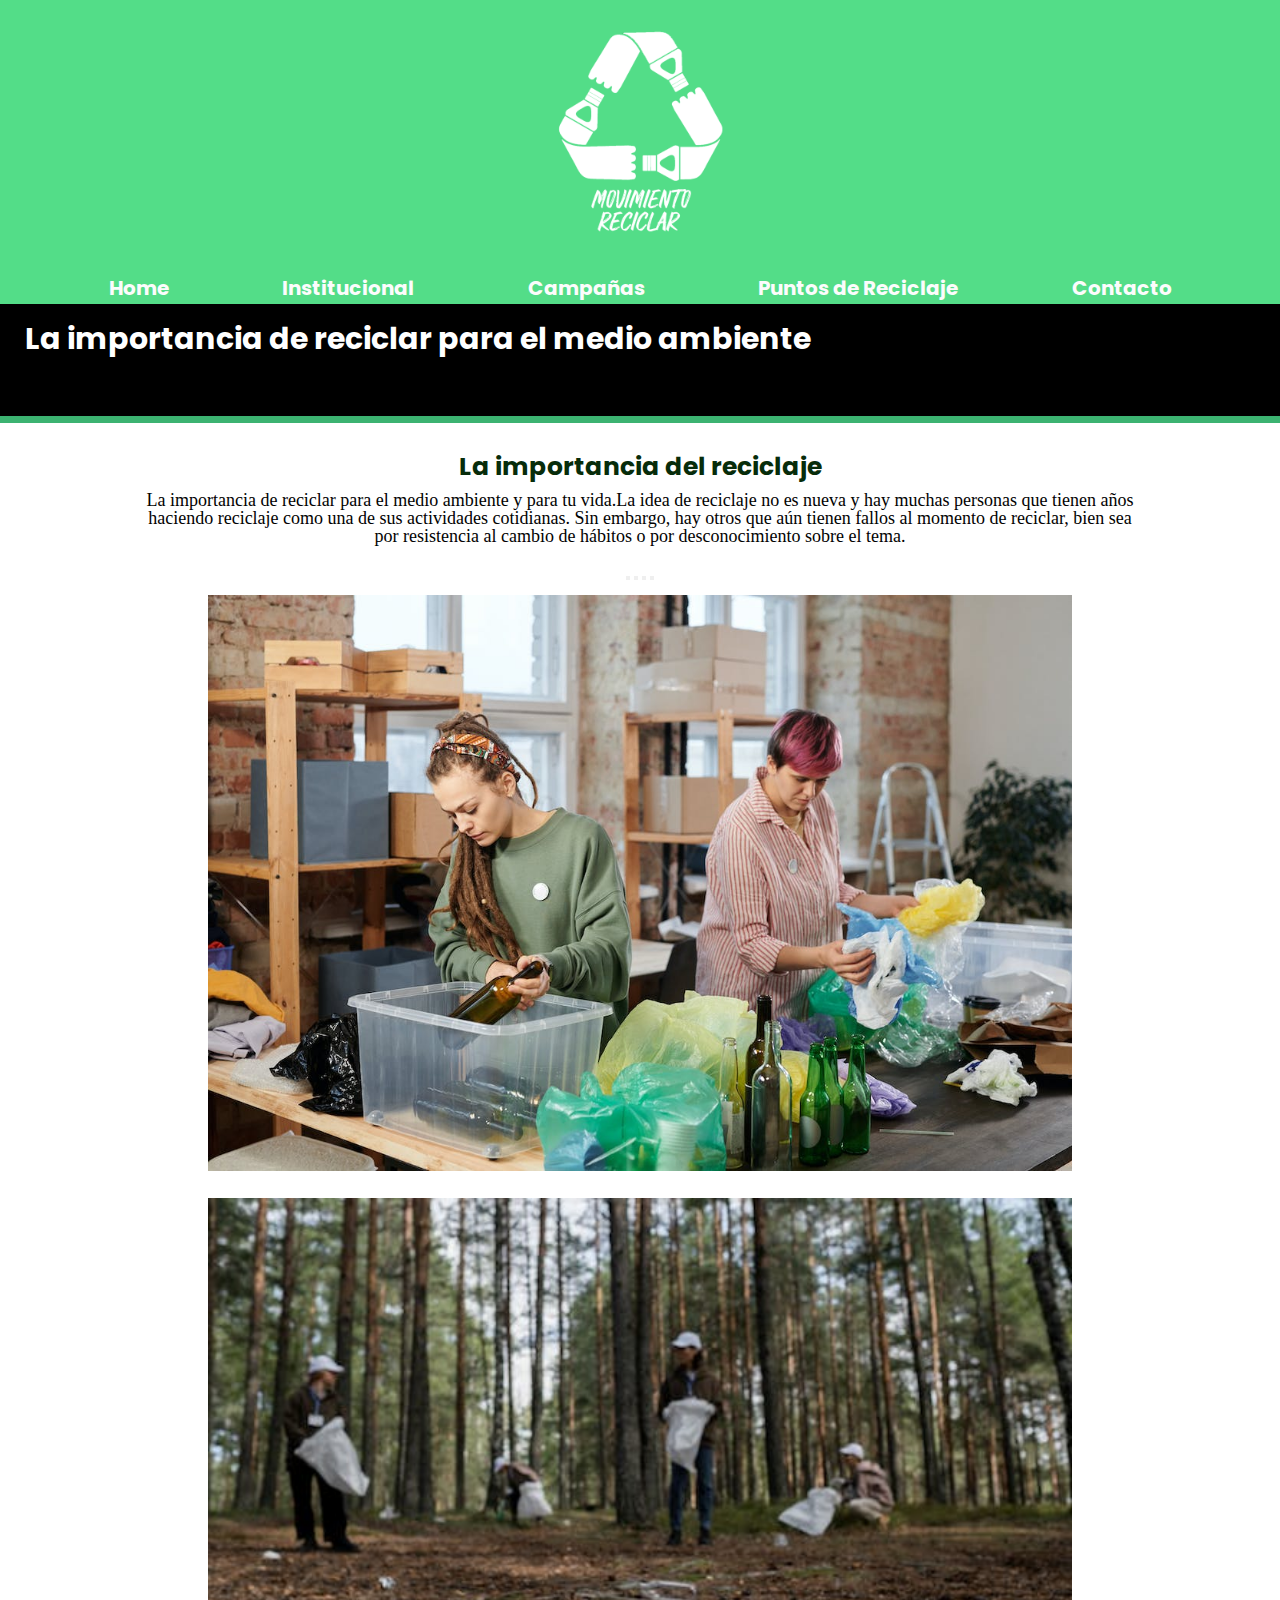
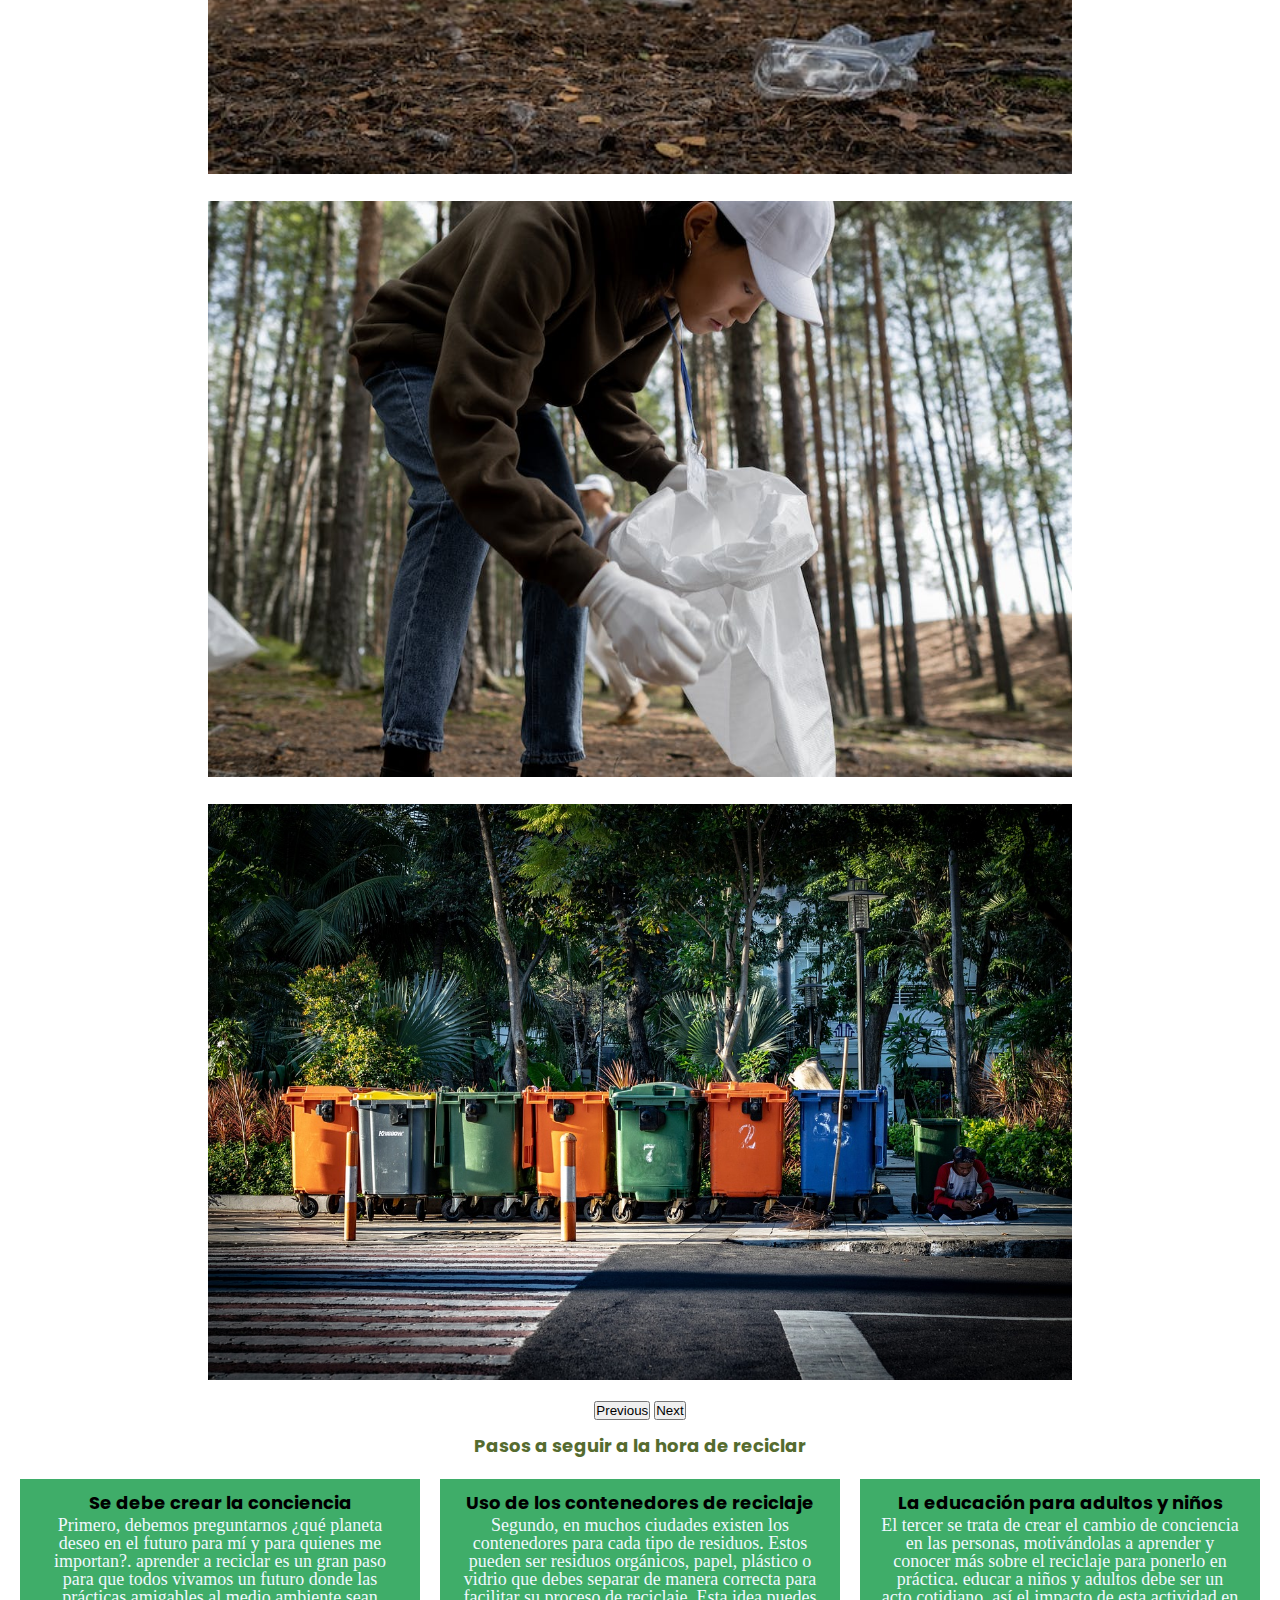
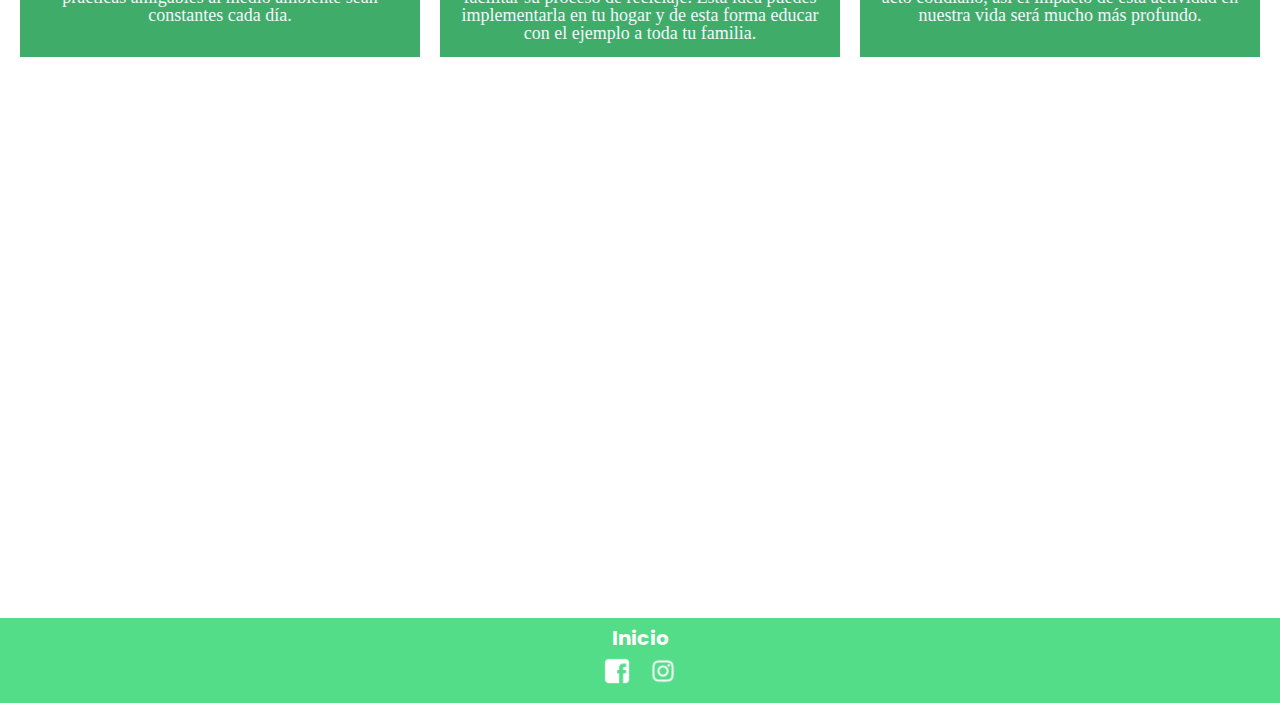
<file: Desktop/backup version/proyectoGrupal v12/grupoDmodulo2/index.html>
<!DOCTYPE html>
<html lang="en">
<head>
    <meta charset="UTF-8">
    <meta name="viewport" content="width=device-width, initial-scale=1.0">
    
    <!--bootstrap -->
    <link href="https://cdn.jsdelivr.net/npm/bootstrap@5.2.3/dist/css/bootstrap.min.css" rel="stylesheet" integrity="sha384-rbsA2VBKQhggwzxH7pPCaAqO46MgnOM80zW1RWuH61DGLwZJEdK2Kadq2F9CUG65" crossorigin="anonymous">
   

    <!-- familias tipografias-->
    <link rel="preconnect" href="https://fonts.googleapis.com">
    <link rel="preconnect" href="https://fonts.gstatic.com" crossorigin>
    <link href="https://fonts.googleapis.com/css2?family=Poppins:wght@300;600&display=swap" rel="stylesheet">
    
    <!--link css(al archivo css ponganle el mismo nombre que la pagina que diseñe cada una 
        (ejemplo: institucional.html e institucional.html.css ) para que sea mas facil a la hora de ensamblar)-->
    <link rel="stylesheet" href="style.css">
    <title>home</title> <!--recuerden cambiarle el nombre a cada pagina-->
</head>
<body>
  
    <header id="inicio">
        <img class=imagenlogo src="imagen/imgheader/logo.png" alt="logo">
        <nav class="menu"><!-- el navegador sera igual para las 5 paginas 
            ( porfavor a sus archivos ponganle el nombre talcual figura aqui abajo
            dependiendo la pagina que les haya tocado, para que luego funcione 
            una vez que unifiquemos las paginas, )-->
            
            
            <a class="navegador" href="index.html" >Home</a>
            <a class="navegador" href="institucional.html">Institucional</a>
            <a class="navegador" href="campanas.html">Campañas</a>
            <a class="navegador" href="puntodereciclaje.html">Puntos de Reciclaje</a>
            <a class="navegador" href="contacto.html">Contacto</a>

        </nav>
        <h1 id="h1movimientoreciclar">La importancia de reciclar 
            para el medio ambiente  </h1>
    </header>
    <main>
        <section class="div1index">

        <h2 class="h2home">La importancia del reciclaje</h2>
        <p> La importancia de reciclar para el medio ambiente y  para tu vida.La idea de reciclaje no es nueva y hay muchas personas que tienen años haciendo reciclaje como una de sus actividades cotidianas. Sin embargo, hay otros que aún tienen fallos al momento de reciclar, bien sea por resistencia al cambio de hábitos o por desconocimiento sobre el tema.</p>
        
    </section>
    <section>

        <div id="carouselExampleIndicators" class="carousel slide" data-bs-ride="true">
            <div class="carousel-indicators">
              <button type="button" data-bs-target="#carouselExampleIndicators" data-bs-slide-to="0" class="active" aria-current="true" aria-label="Slide 1"></button>
              <button type="button" data-bs-target="#carouselExampleIndicators" data-bs-slide-to="1" aria-label="Slide 2"></button>
              <button type="button" data-bs-target="#carouselExampleIndicators" data-bs-slide-to="2" aria-label="Slide 3"></button>
              <button type="button" data-bs-target="#carouselExampleIndicators" data-bs-slide-to="3" aria-label="Slide 4"></button>
            </div>
            <div class="carousel-inner">
              <div class="carousel-item active">
                <img src="imagen/imghome/imagenindex1.jpeg" class="d-block w-100" alt="laimportanciadelreciclaje1">
              </div>
              <div class="carousel-item">
                <img src="imagen/imghome/imagenindex2.jpeg" class="d-block w-100" alt="laimportanciadelreciclaje2">
              </div>
              <div class="carousel-item">
                <img src="imagen/imghome/imegenindex3.jpeg" class="d-block w-100" alt="laimportanciadelreciclaje3">
              </div>
              <div class="carousel-item">
                <img src="imagen/imghome/imagenindex4.jpg" class="d-block w-100" alt="laimportanciadelreciclaje4">
              </div>
            </div>
            <button class="carousel-control-prev" type="button" data-bs-target="#carouselExampleIndicators" data-bs-slide="prev">
              <span class="carousel-control-prev-icon" aria-hidden="true"></span>
              <span class="visually-hidden">Previous</span>
            </button>
            <button class="carousel-control-next" type="button" data-bs-target="#carouselExampleIndicators" data-bs-slide="next">
              <span class="carousel-control-next-icon" aria-hidden="true"></span>
              <span class="visually-hidden">Next</span>
            </button>
          </div>

    </section> 
    <section >
            <h3 id="pruebah3">Pasos a seguir a la hora de reciclar</h3>

        <article class="pasosaseguir">
            <div class="div2index">
              <h4>Se debe crear la conciencia</h4>
              <p>Primero, debemos preguntarnos ¿qué planeta deseo en el futuro para mí y para quienes me importan?. aprender a reciclar es un gran paso para que todos vivamos un futuro donde las prácticas amigables al medio ambiente sean constantes cada día.</p>
            </div>

              <div class="div2index">
              <h4>Uso de los contenedores de reciclaje</h4>
              <p>Segundo, en muchos ciudades existen los contenedores para cada tipo de residuos. Estos pueden ser residuos orgánicos, papel, plástico o vidrio que debes separar de manera correcta para facilitar su proceso de reciclaje. Esta idea puedes implementarla en tu hogar y de esta forma educar con el ejemplo a toda tu familia.</p>
            </div>

            <div class="div2index">
              <h4>La educación para adultos y niños</h4>
              <p>El tercer se trata de crear el cambio de conciencia en las personas, motivándolas a aprender y conocer más sobre el reciclaje para ponerlo en práctica. educar a niños y adultos debe ser un acto cotidiano, así el impacto de esta actividad en nuestra vida será mucho más profundo.</p>
            </div>
        </article>
    </section>

  
        
      <iframe src="https://www.youtube.com/embed/G3Vlm8abEfc" title="YouTube video player" frameborder="0" allow="accelerometer; autoplay; clipboard-write; encrypted-media; gyroscope; picture-in-picture; web-share" allowfullscreen></iframe>
        
    </main>
    <footer><!-- el footer sera igual para las 5 paginas-->
        
        <a class="piedepagina" href="#inicio">Inicio</a>
        <a class="contactoyredes" href="https://es-la.facebook.com/"><img class="imgfooter" src="imagen/imgfooter/facebook.png" alt="facebook"></a>
        <a class="contactoyredes" href="https://www.instagram.com/"><img class="imgfooter" src="imagen/imgfooter/instagram.png" alt="instagram"></a>

    </footer>

 
    <script src="ejercicios.js"></script>
    

    <!--<script type="module" src="calculadora.js"></script> -->

    <script src="https://cdn.jsdelivr.net/npm/bootstrap@5.2.3/dist/js/bootstrap.bundle.min.js" integrity="sha384-kenU1KFdBIe4zVF0s0G1M5b4hcpxyD9F7jL+jjXkk+Q2h455rYXK/7HAuoJl+0I4" crossorigin="anonymous"></script>
    
</body>
</html>
</file>
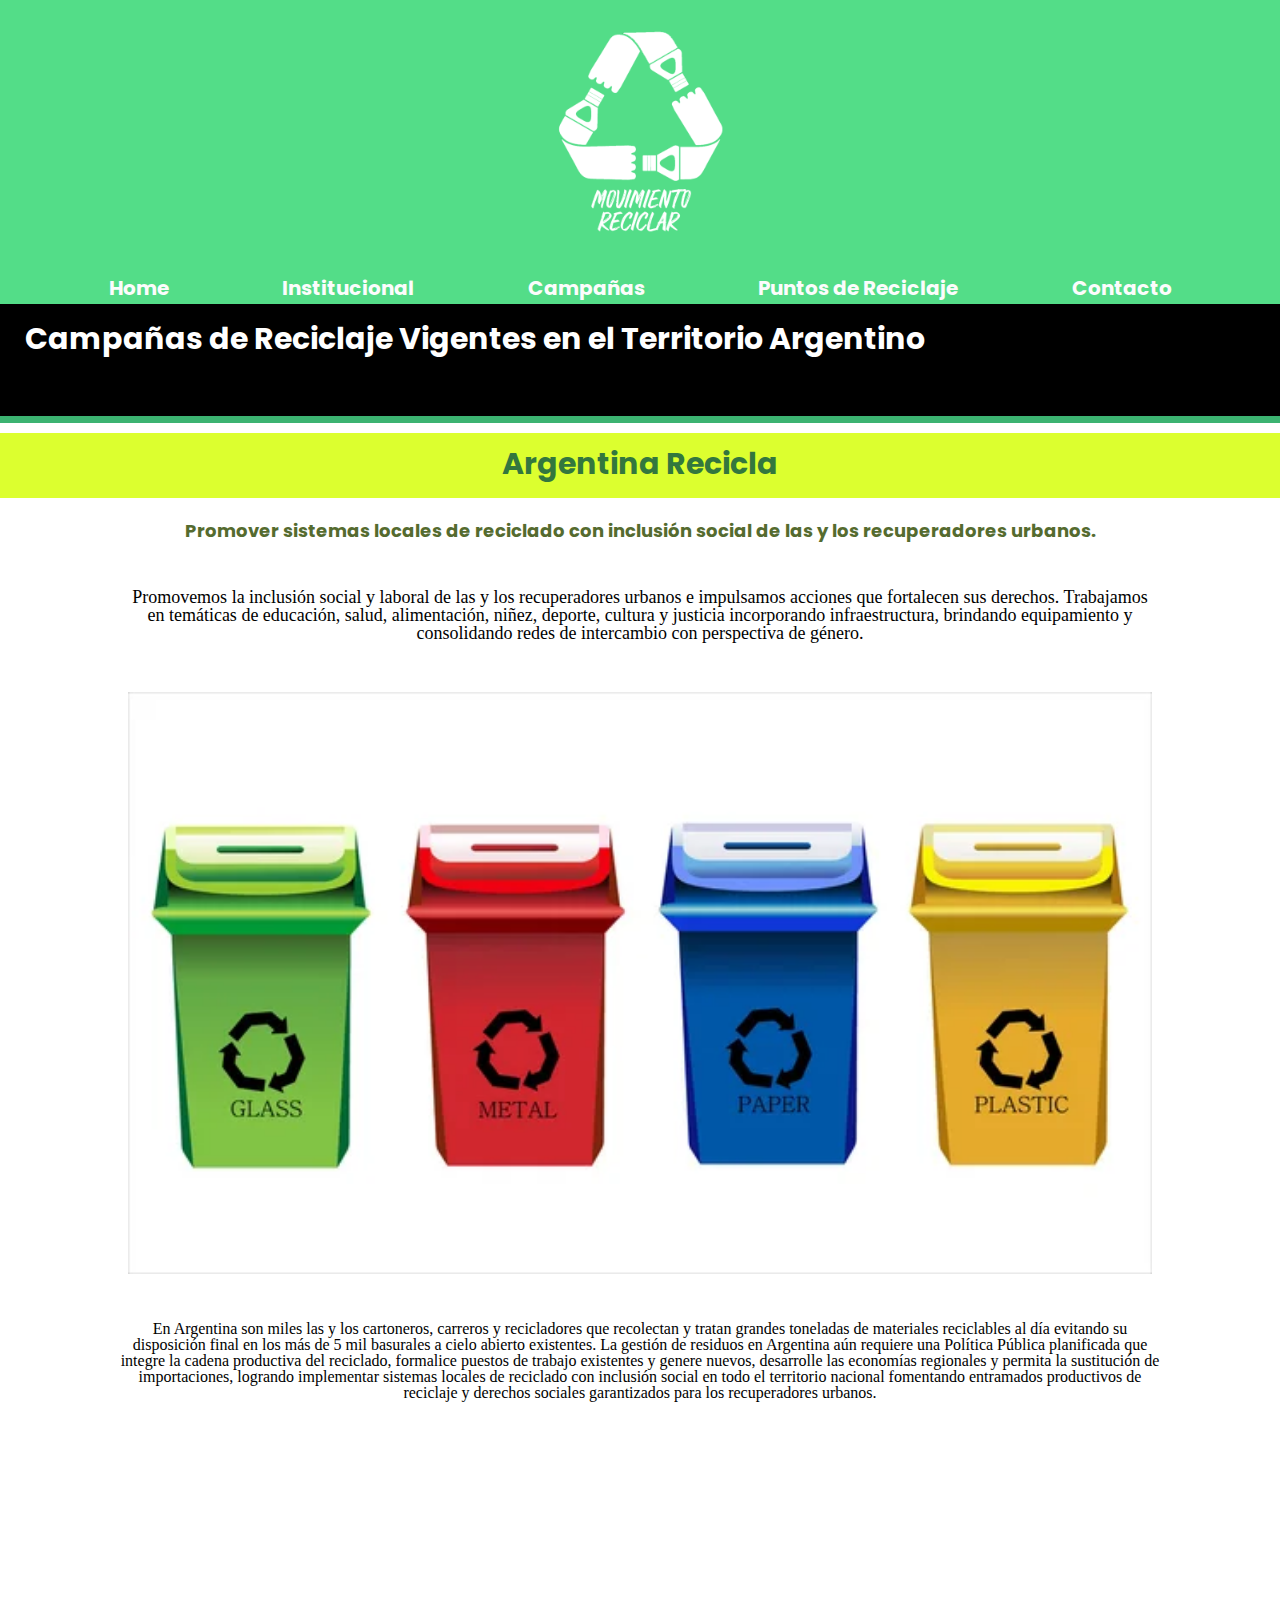
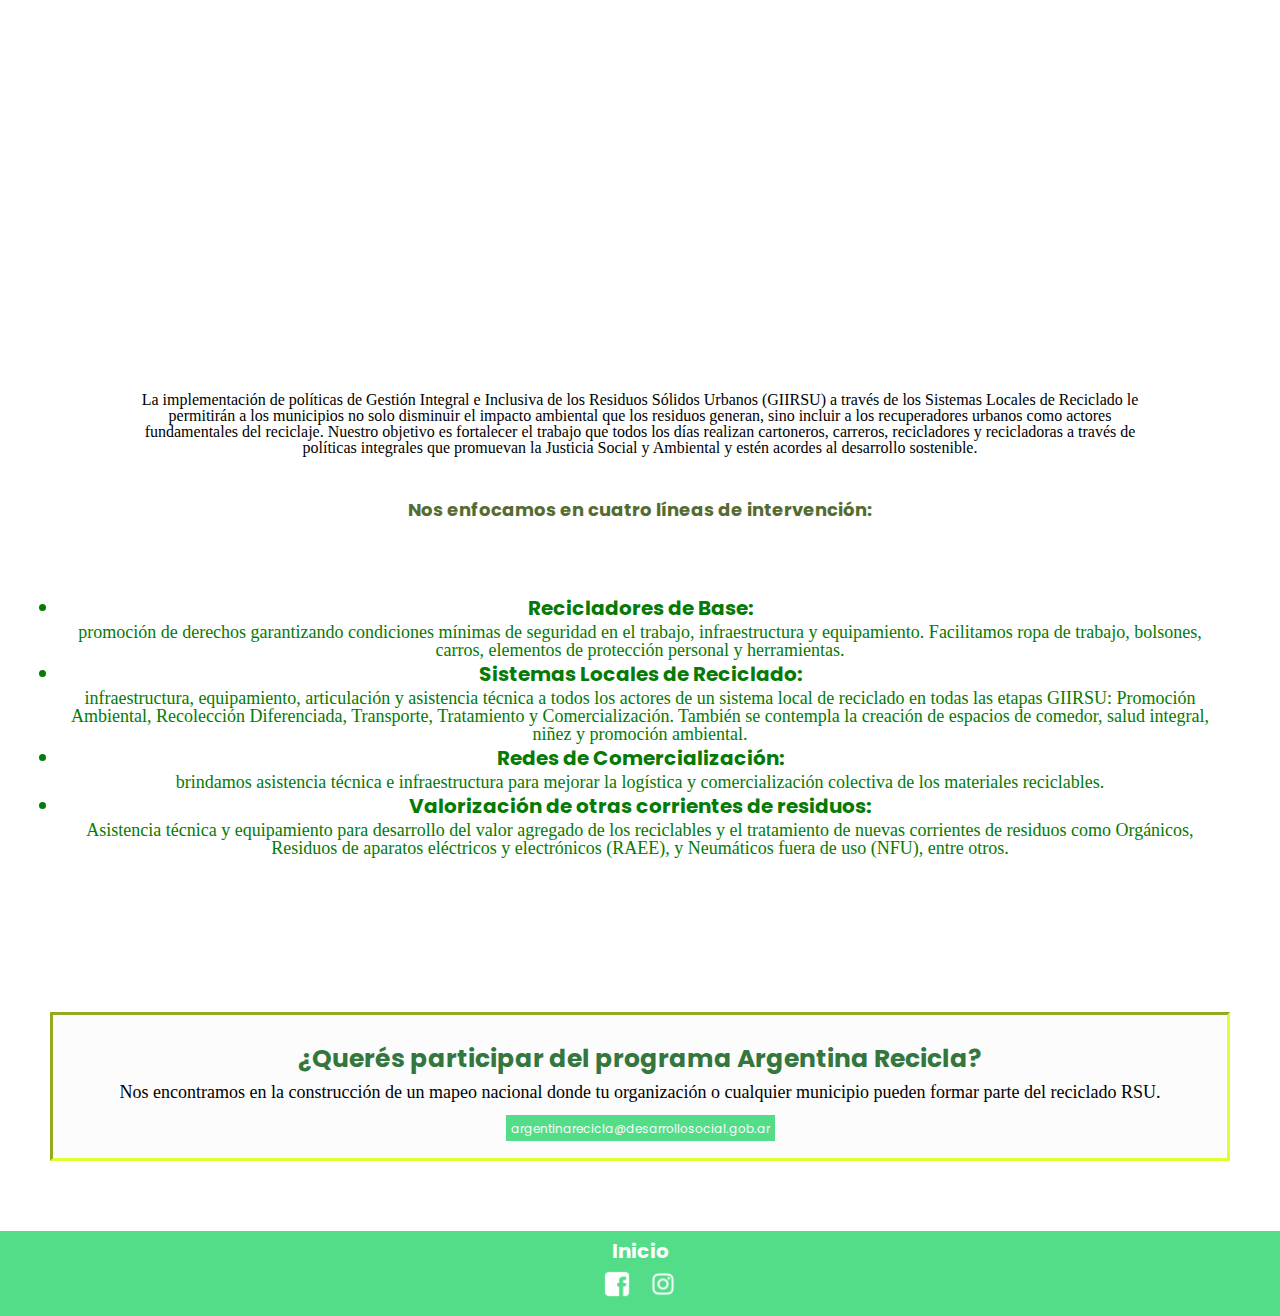
<file: Desktop/backup version/proyectoGrupal v12/grupoDmodulo2/campanas.html>
<!DOCTYPE html>
<html lang="en">
<head>
    <meta charset="UTF-8">
    <meta name="viewport" content="width=device-width, initial-scale=1.0">
    
    <!--bootstrap -->
    <link href="https://cdn.jsdelivr.net/npm/bootstrap@5.2.3/dist/css/bootstrap.min.css" rel="stylesheet" integrity="sha384-rbsA2VBKQhggwzxH7pPCaAqO46MgnOM80zW1RWuH61DGLwZJEdK2Kadq2F9CUG65" crossorigin="anonymous">
    
    <!-- familias tipografias-->
    <link rel="preconnect" href="https://fonts.googleapis.com">
    <link rel="preconnect" href="https://fonts.gstatic.com" crossorigin>
    <link href="https://fonts.googleapis.com/css2?family=Poppins:wght@300;600&display=swap" rel="stylesheet">
    
    
    <link rel="stylesheet" href="style.css">
    
    <title>Campañas de Reciclaje</title> 
    </head>
    <body>
    <header id="Campañas de Reciclaje">
        <img class=imagenlogo src="imagen/imgheader/logo.png" alt="logo">
        <nav class="menu">
              
            <a class="navegador" href="index.html" >Home</a>
            <a class="navegador" href="institucional.html">Institucional</a>
            <a class="navegador" href="campanas.html">Campañas</a>
            <a class="navegador" href="puntodereciclaje.html">Puntos de Reciclaje</a>
            <a class="navegador" href="contacto.html">Contacto</a>

        </nav>
        
        <h1 id="h1movimientoreciclar"> Campañas de Reciclaje 
              Vigentes en el 
              Territorio Argentino</h1>
      
    </header>
    <main>
       
        
        <h2 class="h2campanas"> Argentina Recicla </h2>
     <section>  
        <div class="h3promover"> 
        <h3>Promover sistemas locales de reciclado con inclusión social de las y los recuperadores urbanos.</h3>         
        </div> 
        
        <p class="parrafoh3campanas">Promovemos la inclusión social y laboral de las y los recuperadores urbanos e impulsamos acciones que fortalecen sus derechos. Trabajamos en temáticas de educación, salud, alimentación, niñez, deporte, cultura y justicia incorporando infraestructura, brindando equipamiento y consolidando redes de intercambio con perspectiva de género.</p>
       

        <img src="imagen/imgcampanas/tachosreciclaje.jpg" alt="recipientes de reciclaje">
        
        
        <p class="parrafocampanas">En Argentina son miles las y los cartoneros, carreros y recicladores que recolectan y tratan grandes toneladas de materiales reciclables al día evitando su disposición final en los más de 5 mil basurales a cielo abierto existentes. La gestión de residuos en Argentina aún requiere una Política Pública planificada que integre la cadena productiva del reciclado, formalice puestos de trabajo existentes y genere nuevos, desarrolle las economías regionales y permita la sustitución de importaciones, logrando implementar sistemas locales de reciclado con inclusión social en todo el territorio nacional fomentando entramados productivos de reciclaje y derechos sociales garantizados para los recuperadores urbanos.</p>
   
       
        <iframe  src="https://www.youtube.com/embed/pQAOIRn6HvI" title="YouTube video player" frameborder="0" allow="accelerometer; autoplay; clipboard-write; encrypted-media; gyroscope; picture-in-picture; web-share" allowfullscreen></iframe>
        
        <p class="parrafocampanas">La implementación de políticas de Gestión Integral e Inclusiva de los Residuos Sólidos Urbanos (GIIRSU) a través de los Sistemas Locales de Reciclado le permitirán a los municipios no solo disminuir el impacto ambiental que los residuos generan, sino incluir a los recuperadores urbanos como actores fundamentales del reciclaje. Nuestro objetivo es fortalecer el trabajo que todos los días realizan cartoneros, carreros, recicladores y recicladoras a través de políticas integrales que promuevan la Justicia Social y Ambiental y estén acordes al desarrollo sostenible.</p>
    
       
    </section>
    <section>                 
    
        <h3>Nos enfocamos en cuatro líneas de intervención:</h3>
        <div class="campanaslineasdeintervencion">

            <li>Recicladores de Base: </li> 
            <p>promoción de derechos garantizando condiciones mínimas de seguridad en el trabajo, infraestructura y equipamiento. Facilitamos ropa de trabajo, bolsones, carros, elementos de protección personal y herramientas.</p> 
        
            <li>Sistemas Locales de Reciclado:</li> 
            <p>infraestructura, equipamiento, articulación y asistencia técnica a todos los actores de un sistema local de reciclado en todas las etapas GIIRSU: Promoción Ambiental, Recolección Diferenciada, Transporte, Tratamiento y Comercialización. También se contempla la creación de espacios de comedor, salud integral, niñez y promoción ambiental.</p> 
        
            <li>Redes de Comercialización:</li> 
            <p>brindamos asistencia técnica e infraestructura para mejorar la logística y comercialización colectiva de los materiales reciclables.</p> 
               
            <li>Valorización de otras corrientes de residuos:</li>
            <p>Asistencia técnica y equipamiento para desarrollo del valor agregado de los reciclables y el tratamiento de nuevas corrientes de residuos como Orgánicos, Residuos de aparatos eléctricos y electrónicos (RAEE), y Neumáticos fuera de uso (NFU), entre otros.</p>
    
        </div>
    </section>  
    <section>
        
        <div class="campanasparticipa">
           <h2>
            ¿Querés participar del programa Argentina Recicla?
           </h2> 
           <p> Nos encontramos en la construcción de un mapeo nacional donde tu organización o cualquier municipio pueden formar parte del reciclado RSU.</p><br>
         
          <a href="mail">argentinarecicla@desarrollosocial.gob.ar</a> 
           
        </div>
    </section>     
            
    </main>
    <footer>

        <a class="piedepagina" href="#inicio">Inicio</a>
        <a class="contactoyredes" href="https://es-la.facebook.com/"><img class="imgfooter" src="imagen/imgfooter/facebook.png" alt="facebook"></a>
        <a class="contactoyredes" href="https://www.instagram.com/"><img class="imgfooter" src="imagen/imgfooter/instagram.png" alt="instagram"></a>
    
    </footer>

    
    <script src="https://cdn.jsdelivr.net/npm/bootstrap@5.2.3/dist/js/bootstrap.bundle.min.js" integrity="sha384-kenU1KFdBIe4zVF0s0G1M5b4hcpxyD9F7jL+jjXkk+Q2h455rYXK/7HAuoJl+0I4" crossorigin="anonymous"></script>



</body>
</html>
</file>
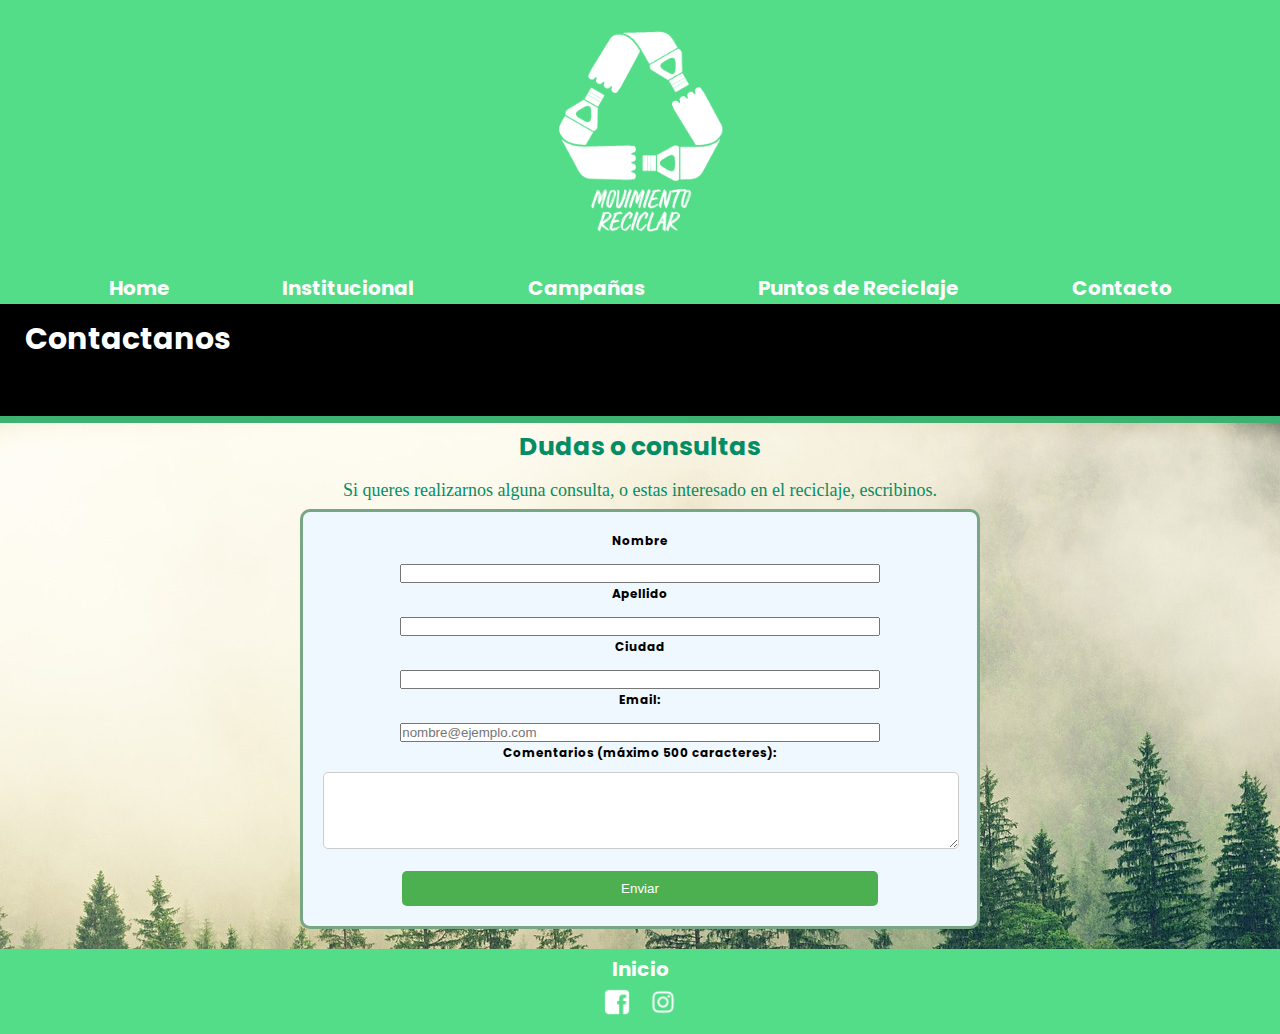
<file: Desktop/backup version/proyectoGrupal v12/grupoDmodulo2/contacto.html>
<!DOCTYPE html>
<html lang="en">
<head>
    <meta charset="UTF-8">
    <meta name="viewport" content="width=device-width, initial-scale=1.0">
    
    <!--bootstrap -->
    <link href="https://cdn.jsdelivr.net/npm/bootstrap@5.2.3/dist/css/bootstrap.min.css" rel="stylesheet" integrity="sha384-rbsA2VBKQhggwzxH7pPCaAqO46MgnOM80zW1RWuH61DGLwZJEdK2Kadq2F9CUG65" crossorigin="anonymous">
   
    <!-- familias tipografias-->
    <link rel="preconnect" href="https://fonts.googleapis.com">
    <link rel="preconnect" href="https://fonts.gstatic.com" crossorigin>
    <link href="https://fonts.googleapis.com/css2?family=Poppins:wght@300;600&display=swap" rel="stylesheet">
    
    
    <link rel="stylesheet" href="style.css">
    <title>Contacto</title> 
</head>
<body>
    <header id="inicio">
        <img class=imagenlogo src="imagen/imgheader/logo.png" alt="logo">
        <nav class="menu">
            
            
            <a class="navegador" href="index.html" >Home</a>
            <a class="navegador" href="institucional.html">Institucional</a>
            <a class="navegador" href="campanas.html">Campañas</a>
            <a class="navegador" href="puntodereciclaje.html">Puntos de Reciclaje</a>
            <a class="navegador" href="contacto.html">Contacto</a>
            
        </nav>
        <h1 id="h1movimientoreciclar">Contactanos</h1>
    </header>
    <main class="fondocontacto">

        
        <h2 class="h2contacto">Dudas o consultas</h2>
        <p class="h2contacto" > Si queres realizarnos alguna consulta, o estas interesado en el reciclaje, escribinos. </p>
       

        <form  action="" method="POST">
            <div class="mb-3">
              <label for="nombre" class="form-label">Nombre</label>
              <input type="text" class="form-control" id="nombre" name="nombre" required>
            </div>
    
            <label for="apellido" class="form-label">Apellido</label>
            <input type="text" class="form-control" id="apellido" name="apellido" required>
    
            <label for="ciudad" class="form-label">Ciudad</label>
            <input type="text" class="form-control" id="ciudad" name="ciudad" required>
    
            <label for="email">Email:</label>
            <input type="email" class="form-control" id="email" placeholder="nombre@ejemplo.com" name="email" required>
    
            <label for="comentarios">Comentarios (máximo 500 caracteres):</label>
            <textarea class="textarea" id="comentarios" name="comentarios" rows="5" maxlength="500" required></textarea>
    
            <input class="inputcontactoenviar" type="submit" value="Enviar">
        </form>
        
    </main>
    <footer>

        <a class="piedepagina" href="#inicio">Inicio</a>
        <a class="contactoyredes" href="https://es-la.facebook.com/"><img class="imgfooter" src="imagen/imgfooter/facebook.png" alt="facebook"></a>
        <a class="contactoyredes" href="https://www.instagram.com/"><img class="imgfooter" src="imagen/imgfooter/instagram.png" alt="instagram"></a>
        
    </footer>

    <script src="https://cdn.jsdelivr.net/npm/bootstrap@5.2.3/dist/js/bootstrap.bundle.min.js" integrity="sha384-kenU1KFdBIe4zVF0s0G1M5b4hcpxyD9F7jL+jjXkk+Q2h455rYXK/7HAuoJl+0I4" crossorigin="anonymous"></script>


</body>
</html>
</file>
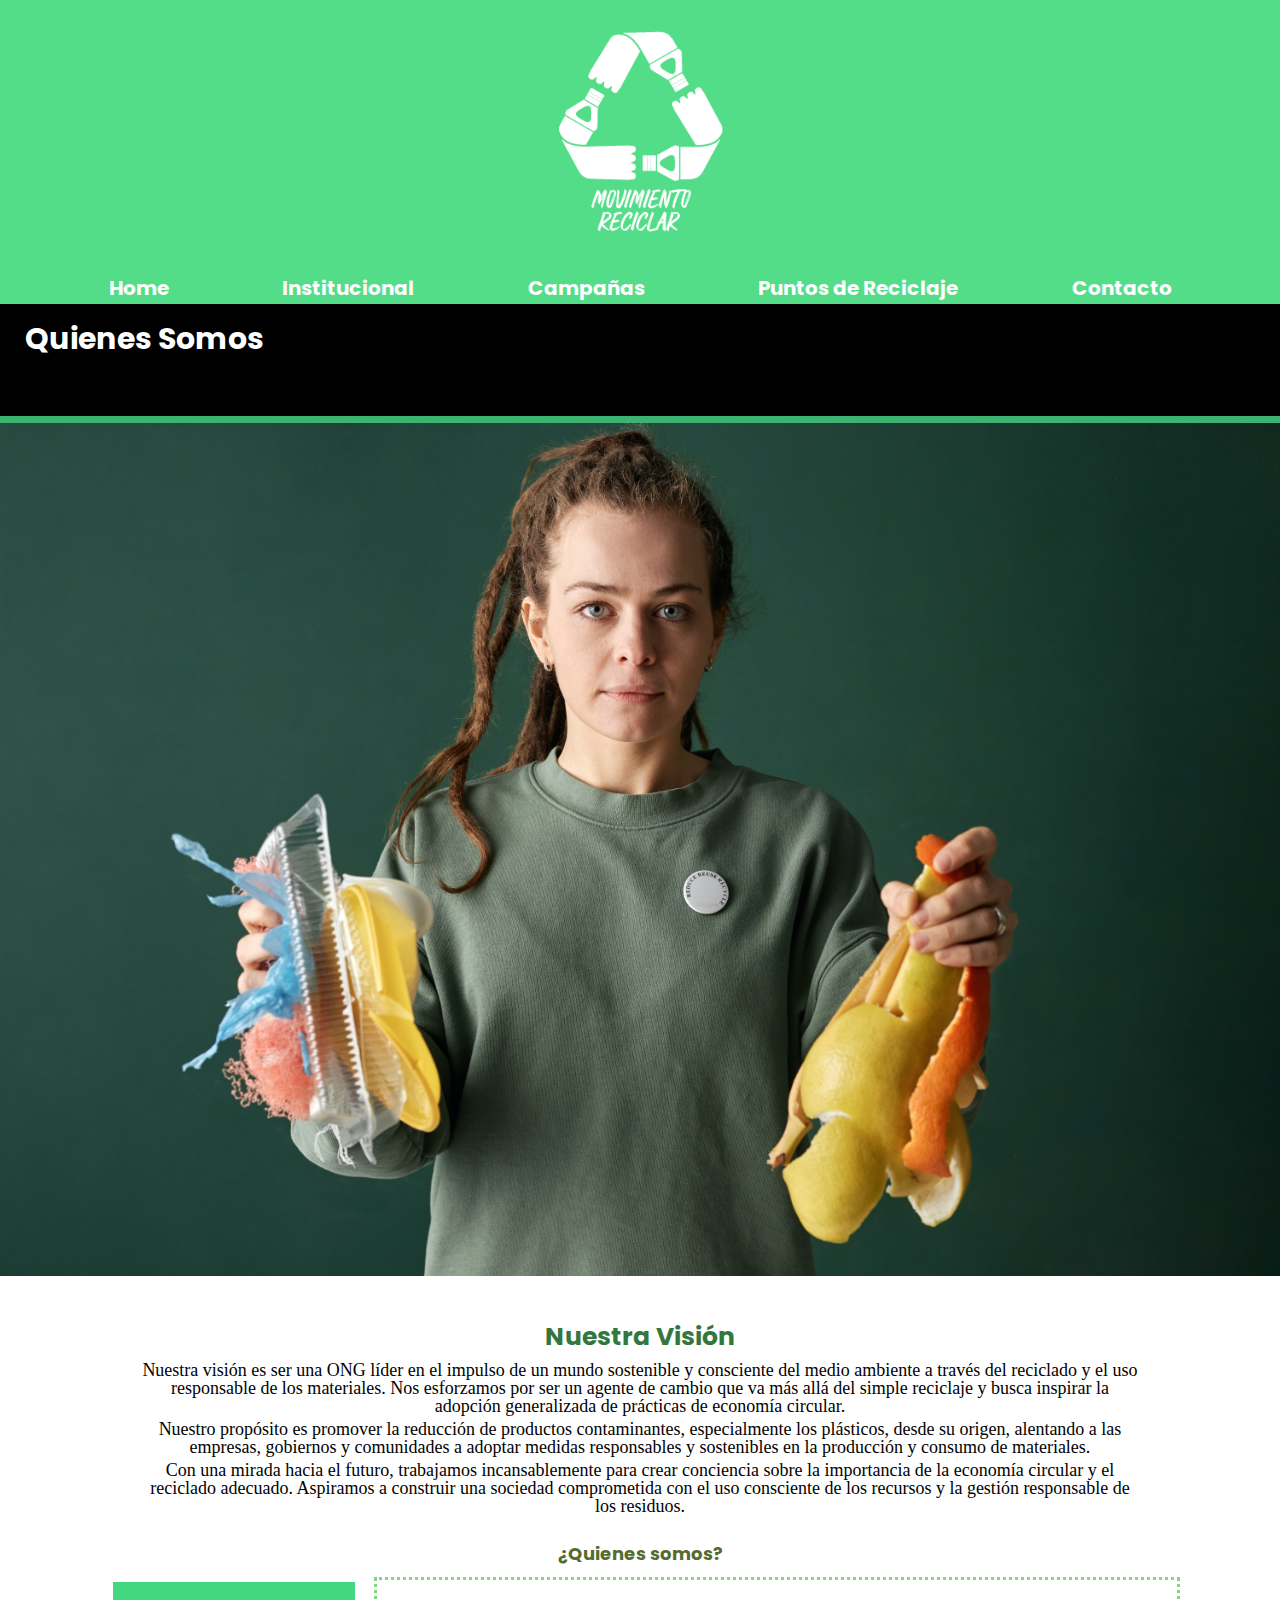
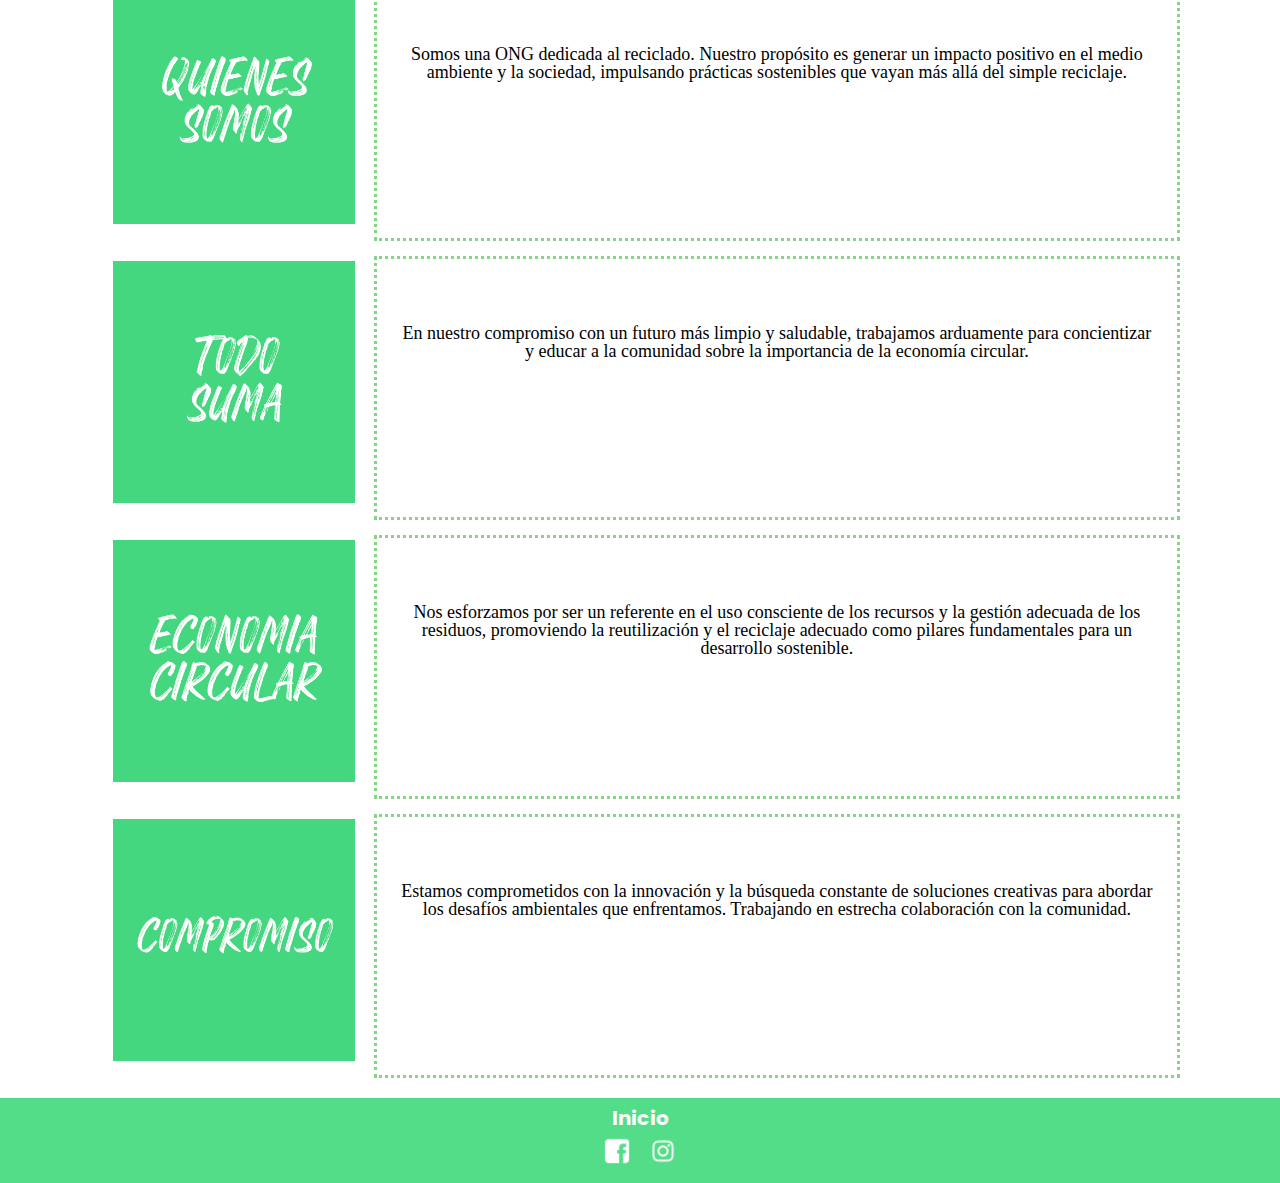
<file: Desktop/backup version/proyectoGrupal v12/grupoDmodulo2/institucional.html>
<!DOCTYPE html>
<html lang="en">
<head>
    <meta charset="UTF-8">
    <meta name="viewport" content="width=device-width, initial-scale=1.0">
    
    <!--bootstrap -->
    <link href="https://cdn.jsdelivr.net/npm/bootstrap@5.2.3/dist/css/bootstrap.min.css" rel="stylesheet" integrity="sha384-rbsA2VBKQhggwzxH7pPCaAqO46MgnOM80zW1RWuH61DGLwZJEdK2Kadq2F9CUG65" crossorigin="anonymous">
    
    <!-- familias tipografias-->
    <link rel="preconnect" href="https://fonts.googleapis.com">
    <link rel="preconnect" href="https://fonts.gstatic.com" crossorigin>
    <link href="https://fonts.googleapis.com/css2?family=Poppins:wght@300;600&display=swap" rel="stylesheet">
    
    
    <link rel="stylesheet" href="style.css">
    <title>Quienes somos</title> 
</head>
<body>
    <header id="inicio">
        <img class=imagenlogo src="imagen/imgheader/logo.png" alt="logo">
        <nav class="menu">
            
            
                <a class="navegador" href="index.html" >Home</a>
                <a class="navegador" href="institucional.html">Institucional</a>
                <a class="navegador" href="campanas.html">Campañas</a>
                <a class="navegador" href="puntodereciclaje.html">Puntos de Reciclaje</a>
                <a class="navegador" href="contacto.html">Contacto</a>

        </nav>
        <h1 id="h1movimientoreciclar"> Quienes Somos  </h1>
    </header>
    <main>
         
        <img class="imginstitucional" src="imagen/imginstitucional/imginstitucional1.jpg" alt="quienes somos">
        
        <section>
         <div class=div1index> 
          <h2>Nuestra Visión </h2>
            <p> Nuestra visión es ser una ONG líder en el impulso de un mundo sostenible y consciente del medio ambiente a través del reciclado y el uso responsable de los materiales. Nos esforzamos por ser un agente de cambio que va más allá del simple reciclaje y busca inspirar la adopción generalizada de prácticas de economía circular.</p>
            <p>Nuestro propósito es promover la reducción de productos contaminantes, especialmente los plásticos, desde su origen, alentando a las empresas, gobiernos y comunidades a adoptar medidas responsables y sostenibles en la producción y consumo de materiales.</p>
            <p>Con una mirada hacia el futuro, trabajamos incansablemente para crear conciencia sobre la importancia de la economía circular y el reciclado adecuado. Aspiramos a construir una sociedad comprometida con el uso consciente de los recursos y la gestión responsable de los residuos.</p>
         </div>
        </section>
        <section>
          <h3>¿Quienes somos?</h3>
          
         <article  class="gridinstitucional">
            <div>
              <img class="img2institucional" src="imagen/imginstitucional/quienessomos.jpg" alt="quienessomos">
            </div>
            <div class="quienessomos">
              <p>Somos una ONG dedicada al reciclado. Nuestro propósito es generar un impacto positivo en el medio ambiente y la sociedad, impulsando prácticas sostenibles que vayan más allá del simple reciclaje.</p>
            </div>

            <div>
              <img class="img2institucional"src="imagen/imginstitucional/todosuma.jpg" alt="todosuma">
            </div>
            <div class="quienessomos">
              <p>En nuestro compromiso con un futuro más limpio y saludable, trabajamos arduamente para concientizar y educar a la comunidad sobre la importancia de la economía circular. </p>
            </div>

            <div>
              <img  class="img2institucional" src="imagen/imginstitucional/economiacircular.jpg" alt="economiacircular">
            </div>
            <div class="quienessomos">
              <p>Nos esforzamos por ser un referente en el uso consciente de los recursos y la gestión adecuada de los residuos, promoviendo la reutilización y el reciclaje adecuado como pilares fundamentales para un desarrollo sostenible.</p>
            </div>

            <div>
              <img class="img2institucional" src="imagen/imginstitucional/compromiso.jpg" alt="compromiso">
            </div>
            <div class="quienessomos">
              <p>Estamos comprometidos con la innovación y la búsqueda constante de soluciones creativas para abordar los desafíos ambientales que enfrentamos. Trabajando en estrecha colaboración con la comunidad.</p>
            </div>
         
         </article>
        
        </section>

    
    </main>
    <footer>

        <a class="piedepagina" href="#inicio">Inicio</a>
        <a class="contactoyredes" href="https://es-la.facebook.com/"><img class="imgfooter" src="imagen/imgfooter/facebook.png" alt="facebook"></a>
        <a class="contactoyredes" href="https://www.instagram.com/"><img class="imgfooter" src="imagen/imgfooter/instagram.png" alt="instagram"></a>

    </footer>
  
    
    
    <script src="https://cdn.jsdelivr.net/npm/bootstrap@5.2.3/dist/js/bootstrap.bundle.min.js" integrity="sha384-kenU1KFdBIe4zVF0s0G1M5b4hcpxyD9F7jL+jjXkk+Q2h455rYXK/7HAuoJl+0I4" crossorigin="anonymous"></script>


</body>
</html>
</file>
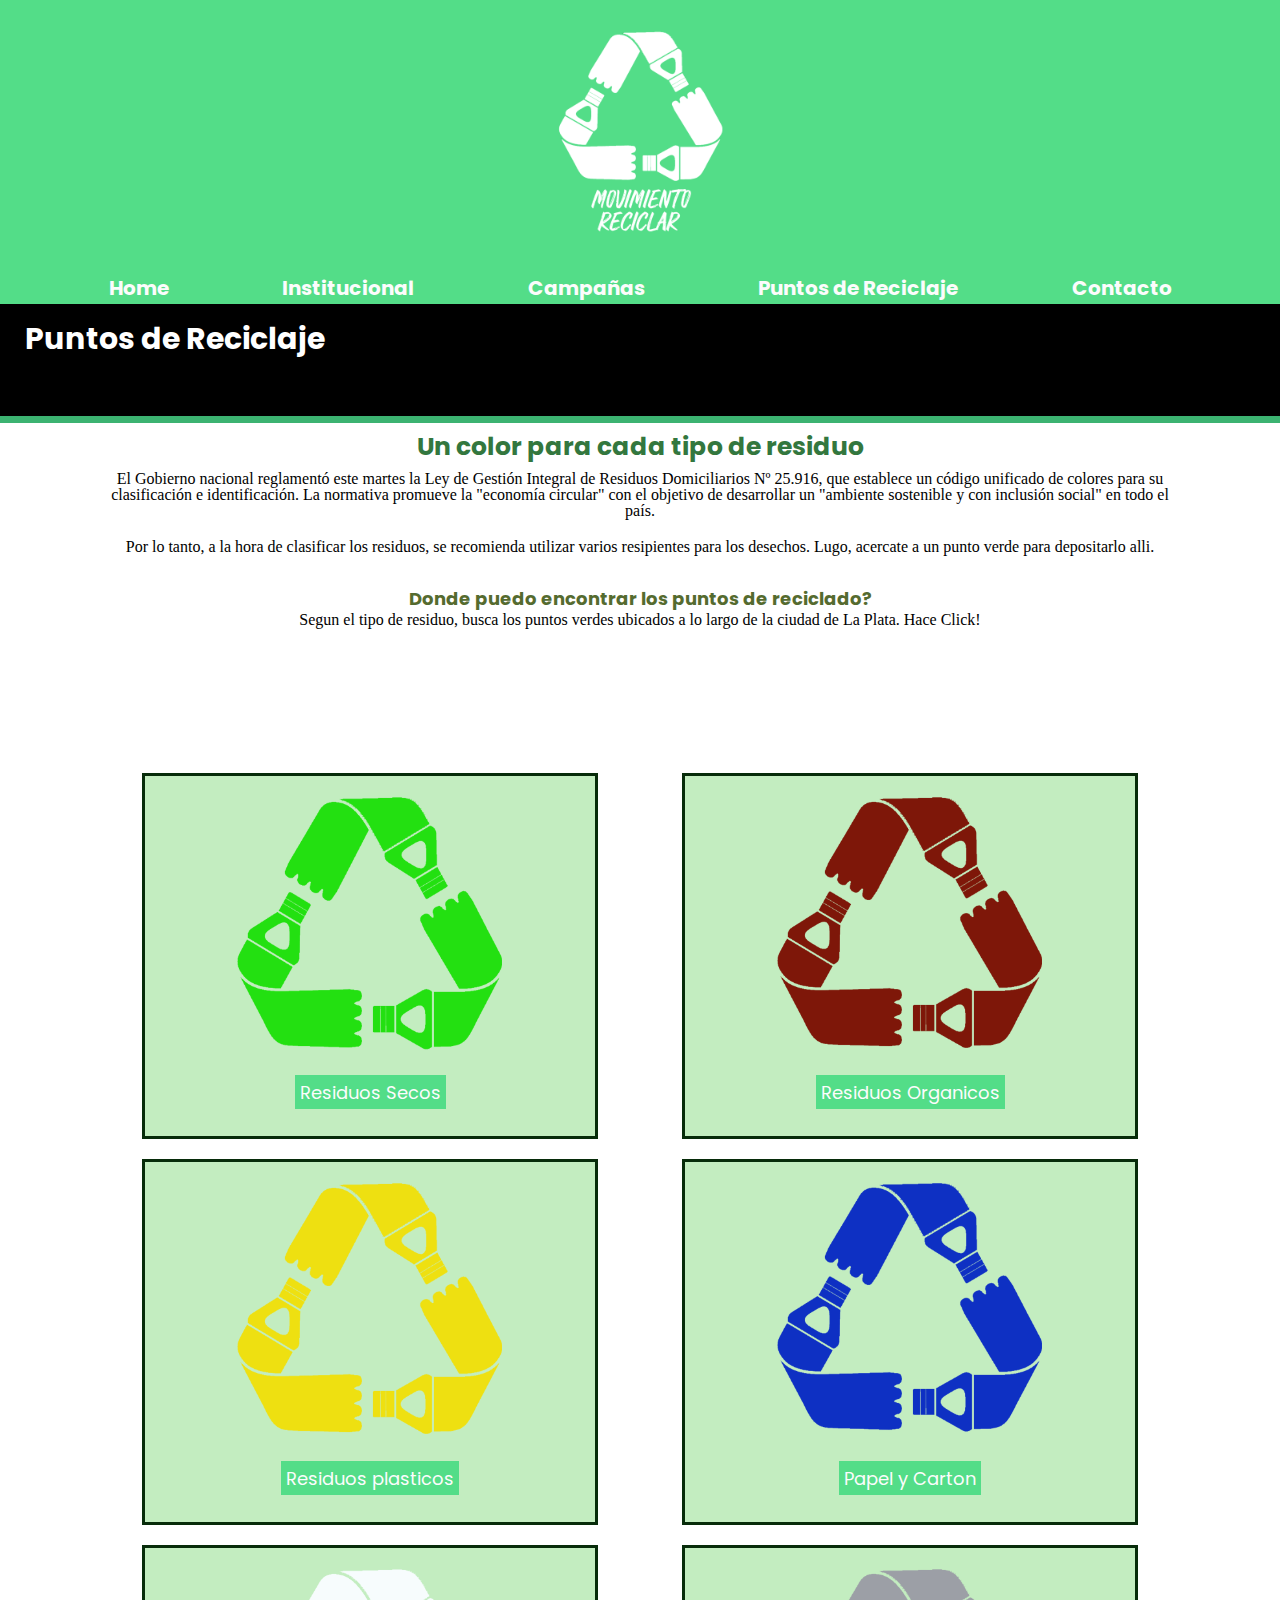
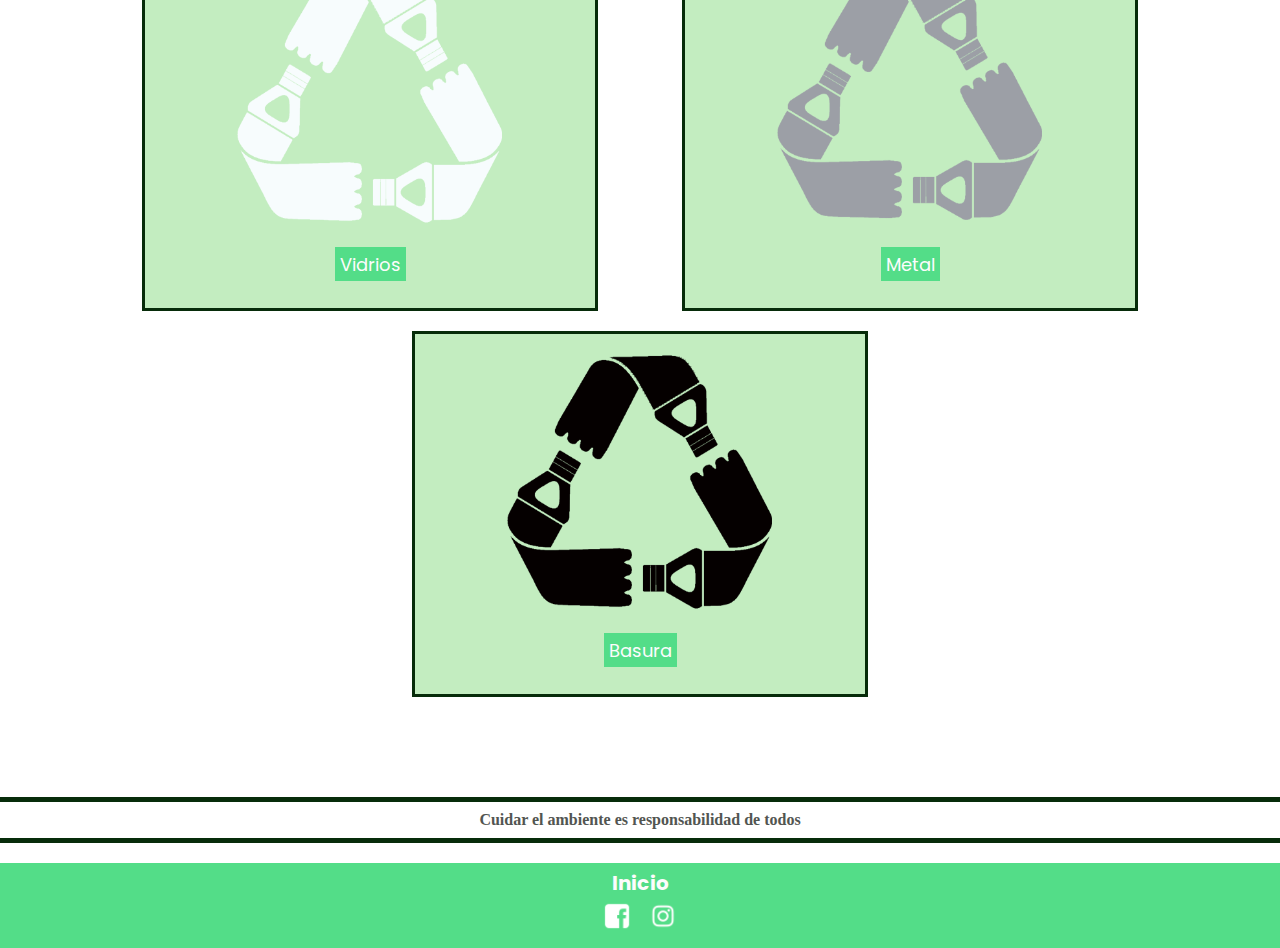
<file: Desktop/backup version/proyectoGrupal v12/grupoDmodulo2/puntoDeReciclaje.html>
<!DOCTYPE html>
<html lang="en">
<head>
    <meta charset="UTF-8">
    <meta name="viewport" content="width=device-width, initial-scale=1.0">
   
    <!--bootstrap -->
    <link href="https://cdn.jsdelivr.net/npm/bootstrap@5.2.3/dist/css/bootstrap.min.css" rel="stylesheet" integrity="sha384-rbsA2VBKQhggwzxH7pPCaAqO46MgnOM80zW1RWuH61DGLwZJEdK2Kadq2F9CUG65" crossorigin="anonymous">
    
    <!-- familias tipografias-->
    <link rel="preconnect" href="https://fonts.googleapis.com">
    <link rel="preconnect" href="https://fonts.gstatic.com" crossorigin>
    <link href="https://fonts.googleapis.com/css2?family=Poppins:wght@300;600&display=swap" rel="stylesheet">
    
    <!--link css(al archivo css ponganle el mismo nombre que la pagina que diseñe cada una 
        (ejemplo: institucional.html e institucional.html.css ) para que sea mas facil a la hora de ensamblar)-->
    <link rel="stylesheet" href="style.css">
    <title>nombre de su pagina</title> <!--recuerden cambiarle el nombre a cada pagina-->
</head>
<body>
    <header id="inicio">
        <img class=imagenlogo src="imagen/imgheader/logo.png" alt="logo">
        <nav class="menu">
              
            <a class="navegador" href="index.html" >Home</a>
            <a class="navegador" href="institucional.html">Institucional</a>
            <a class="navegador" href="campanas.html">Campañas</a>
            <a class="navegador" href="puntodereciclaje.html">Puntos de Reciclaje</a>
            <a class="navegador" href="contacto.html">Contacto</a>

        </nav>
        <h1 id="h1movimientoreciclar">Puntos de Reciclaje  </h1>
    </header>
    <main>
        <div >
            <h2>Un color para cada tipo de residuo</h2>
            <p class="parrafopuntoreciclado">El Gobierno nacional reglamentó este martes la Ley de Gestión Integral de Residuos Domiciliarios Nº 25.916, que establece un código unificado de colores para su clasificación e identificación. La normativa promueve la "economía circular" con el objetivo de desarrollar un "ambiente sostenible y con inclusión social" en todo el país. </p>
            <p class="parrafopuntoreciclado"> Por lo tanto, a la hora de clasificar los residuos, se recomienda utilizar varios resipientes para los desechos. Lugo, acercate a un punto verde para depositarlo alli.</p>
        </div> 
        <div> 
            <h3>Donde puedo encontrar los puntos de reciclado?
            <p class="parrafo2puntoreciclado">Segun el tipo de residuo, busca los puntos verdes ubicados a lo largo de la ciudad de La Plata. Hace Click!</p>
        </div>
        <section class="flexboxpdereciclaje">
            <div class="puntosreciclaje">
                <img id="imgpreciclaje" src="imagen/imgpuntosdereciclaje/secos1.png" alt="secos"><br>
                <a class="atextopdereciclaje" href="https://www.google.com/maps/place/Parque+Alberti/@-34.9224856,-57.9828229,17z/data=!4m10!1m2!2m1!1sParque+Alberti,+ubicado+en+24+y+39.!3m6!1s0x95a2e7c1644f1d6f:0xbcb35770910257f!8m2!3d-34.9224856!4d-57.9806342!15sCiNQYXJxdWUgQWxiZXJ0aSwgdWJpY2FkbyBlbiAyNCB5IDM5LpIBBHBhcmvgAQA!16s%2Fg%2F1z2crwz4q?entry=ttu">Residuos Secos</a>
            </div>
            <div class="puntosreciclaje">
                <img id="imgpreciclaje" src="imagen/imgpuntosdereciclaje/organico1.png" alt="organicos"><br>
                <a class="atextopdereciclaje" href="https://www.google.com/maps/place/Parque+Castelli/@-34.9428295,-57.9553929,17z/data=!3m1!4b1!4m6!3m5!1s0x95a2e88ef7e3309b:0xa0ef264a3c6b09e8!8m2!3d-34.">Residuos Organicos</a>
            </div>
            <div class="puntosreciclaje">
                <img id="imgpreciclaje" src="imagen/imgpuntosdereciclaje/plastico1.png" alt="plasticos"><br>
                <a class="atextopdereciclaje" href="https://www.google.com/maps/place/Plaza+Alsina/@-34.900364,-57.9561245,15z/data=!4m6!3m5!1s0x95a2e65202b761f3:0x53766ad7dfde1056!8m2!3d-34.900364!4d-57.9561245!16s%2Fg%2F1z2crw870?entry=ttu">Residuos plasticos</a>
            </div>
            <div class="puntosreciclaje">
                <img id="imgpreciclaje" src="imagen/imgpuntosdereciclaje/papel1.png" alt="papelycarton"><br>
                <a class="atextopdereciclaje" href="https://www.google.com/maps/place/Plaza+Matheu/@-34.9202779,-57.928593,15z/data=!4m6!3m5!1s0x95a2e61d269bcd9b:0x17cfb0a7476bee4b!8m2!3d-34.9202779!4d-57.928593!16s%2Fg%2F1z2crvv9b?entry=ttu">Papel y Carton</a>
            </div>
            <div class="puntosreciclaje">
                <img id="imgpreciclaje" src="imagen/imgpuntosdereciclaje/vidrio1.png" alt="vidrios"><br>
                <a class="atextopdereciclaje" href="https://www.google.com/search?rlz=1C1VDKB_enUS938US938&tbs=lf:1,lf_ui:1&tbm=lcl&sxsrf=AB5stBgpMEgf9MLIpfXr_vN_NW4XYgSwhg:1690251832406&q=Casa+Ecol%C3%B3gica+del+Paseo+del+Bosque&rflfq=1&num=10&rldimm=11846358904981318185&ved=2ahUKEwjgqbTg5qiAAxVWq5UCHeAnDrgQu9QIegQIEBAL#rlfi=hd:;si:;mv:[[-34.90558575483111,-57.92603690750817],[-34.91371532948551,-57.946335865332884]]">Vidrios</a>
            </div>
            <div class="puntosreciclaje">
                <img id="imgpreciclaje" src="imagen/imgpuntosdereciclaje/metal1.png" alt="metal"><br>
                <a class="atextopdereciclaje" href="https://www.google.com/search?q=parque+saavedra+la+plata&rlz=1C1VDKB_enUS938US938&tbm=lcl&sxsrf=AB5stBji_WtZXDqZD6bJ-oIAa9ATS-3aEw%3A1690290264742&ei=WMi_ZJv1LPKu1sQPs7-VoAM&oq=parque+sab&gs_lp=[base64]&sclient=gws-wiz-local#rlfi=hd:;si:;mv:[[-34.9309626680505,-57.93963391513596],[-34.932110532344325,-57.942171284864045]].">Metal</a>
            </div>
            <div class="puntosreciclaje">
                <img id="imgpreciclaje" src="imagen/imgpuntosdereciclaje/basura1.png" alt="basura"><br>
                <a class="atextopdereciclaje" href="https://www.google.com/maps/place/Direcci%C3%B3n+General+de+Gesti%C3%B3n+Integral+de+Residuos+e+Higiene+Urbana/@-34.9515229,-57.9474051,15z/data=!4m6!3m5!1s0x95a2e8ec4a8df1a3:0xf045018cac8a8cde!8m2!3d-34.9515229!4d-57.9474051!16s%2Fg%2F11ckqs2br7?entry=ttu"> Basura</a>
            </div>

        </section>
       

      
            
        
        <p class="letrapuntoreciclado">Cuidar el ambiente es responsabilidad de todos</p>
    </main>

    <footer>

        <a class="piedepagina" href="#inicio">Inicio</a>
        <a class="contactoyredes" href="https://es-la.facebook.com/"><img class="imgfooter" src="imagen/imgfooter/facebook.png" alt="facebook"></a>
        <a class="contactoyredes" href="https://www.instagram.com/"><img class="imgfooter" src="imagen/imgfooter/instagram.png" alt="instagram"></a>
    
    </footer>

    <script src="puntoDeReciclaje.js"></script>

    <script src="https://cdn.jsdelivr.net/npm/bootstrap@5.2.3/dist/js/bootstrap.bundle.min.js" integrity="sha384-kenU1KFdBIe4zVF0s0G1M5b4hcpxyD9F7jL+jjXkk+Q2h455rYXK/7HAuoJl+0I4" crossorigin="anonymous"></script>


</body>
</html>
</file>
<file: Desktop/backup version/proyectoGrupal v12/grupoDmodulo2/style.css>
/*etiquetas generales (compartidas) */

*{
      margin: 0;
      padding: 0; 
}
  
body{
      font-family: 'Poppins', sans-serif;
      
      
}
header{
      background-color:rgb(83, 221, 136);
      text-align: center;
      
}
    
.imagenlogo{
      width:60%;
      height:60%;
      padding-top: 5px;
      padding-bottom: 0px;
      
}

nav{  
      color:rgb(252, 252, 252);
      text-align: center;
      width:100%;   
}

.navegador{
      display:block;
      font-weight: bold;
      font-style: normal;
      padding-top: 5px;
      padding-bottom: 5px;
      line-height: 1.5;
      
}

#h1movimientoreciclar{
      color:rgb(255, 255, 255);
      background-color: rgb(0, 0, 0);
      background-size: cover;
      border-bottom:solid 7px mediumseagreen;
      text-align: left;
      padding-top: 12px;
      padding-right: 25px;
      padding-bottom: 12px;
      padding-left: 25px;
      font-size: 14px;
      line-height: 1;
      margin: 0px;
}

main{
      background-color:rgb(255, 255, 255);
      text-align: center;
      padding-bottom: 20px;
}

h2{
      color: rgb(51, 119, 62);
      padding-top: 5px;
      padding-bottom: 5px;
      padding-right: 10px;
      padding-left: 10px;
      font-size: 13px;
}
   
h3{
      color: darkolivegreen;
      font-weight: bold;
      padding-top: 10px;
      padding-right: 10px;
      padding-bottom: 5px; 
      padding-left: 10px;
      font-size: 13px;  
}

h4{
      color: rgb(0, 0, 0);
      font-weight: bold;
      font-size: 13px;
      line-height: 1.5;

}


p{
      font-family: Georgia, 'Times New Roman', Times, serif;
      font-size: 11px ;
      font-style: normal;
      line-height: 1;
      padding-bottom: 5px;
      padding-right: 10px;
      padding-left: 10px;
}
  
iframe{
      display: inline-block;
      text-align: center;
      padding-top: 12px;
      padding-bottom: 12px;
      width: 90%;
      height: 90%;
}
  

img{
      padding-top: 10px;
      padding-bottom: 10px;
      width:100%;
      height:100%;     
}


a{
      text-decoration:none;
      font-size: 12px;
      background-color:rgb(83, 221, 136);
      color:rgb(252, 252, 252); 
      padding-top: 5px;
      padding-right: 5px;
      padding-bottom: 4px;
      padding-left: 5px;
      line-height: 1px;  
}

a:hover{ 
      font-weight:bold; 
      color:rgb(0, 0, 0); 
      text-decoration:none; 
}
 

ul{
      list-style-type: none; 
      padding-right: 10px;
      padding-left: 10px;  
}

li{
      font-weight: bold;
      line-height: 1;
      font-size: 14px;
      padding-bottom: 5px;
      padding-right: 10px;
      padding-left: 10px;
}

footer{
      background-color:rgb(83, 221, 136);
      background-size: cover;
      text-align: center; 
      align-items: center;
      height: 60px;
      padding-top: 5px;
}

.imgfooter{
      width: 20px;
      height:20px;
      padding: 1px;
    
}

.piedepagina{
      display:block;
      color:rgb(252, 252, 252);
      font-weight: bold;
      text-align: center;     
      padding-right: 10px;
      padding-left: 10px;
      line-height: 1;
}
  
.contactoyredes{ 
      display: inline;
      color:rgb(252, 252, 252);
      font-weight: bold;
      text-align: center;          
}


/*etiquetas personalisadas */


/*etiquetas personalisadas pagina index / home */

.div1index:hover { 
      color: darkolivegreen; 
      text-decoration:none;
   
}
.div1index{
      background-color: rgb(255, 255, 255); 
      color: rgb(2, 2, 2);  
      margin-top: 10px;
      padding-top: 10px;
      padding-bottom: 10px;
      padding-left: 30px;
      padding-right: 30px;
    
}
.h2home {
      color: rgb(7, 44, 10);
}
.imagenpasosaseguir{
      width: 50%;
}
.div2index {
      background-color:rgb(63, 173, 105) ; 
      color: aliceblue; 
      margin-top: 5px;
      margin-right: 10px;
      margin-left: 10px;
      padding-top: 10px;
      padding-bottom: 10px;
      padding-left: 30px;
      padding-right: 30px;
   
}

 /*personalisados pag instutucional*/


.quienessomos {
      border-color: rgb(132, 214, 132);
      border-style:dotted;
      margin-top: 5px;
      padding: 10px;
      background-size: cover;
      margin-left: 10px;
      margin-right: 10px;
}
.imginstitucional {
      width: 100%;
      size: cover;
      padding-top: 0;
}
.img2institucional {
      width: 50%;
      height: 50%;
}

/*personalizados pag campanas*/
 
.h2campanas{ 
      background-color: rgb(220, 255, 47);
      margin-top: 10px;
}
.h3promover {
      margin:10px;
      line-height: 1;      
}

.parrafoh3campanas{
      font-size: 10px;
      margin: 10px;
      padding: 5px;
      padding-top: 20px;
      padding-bottom: 20px;
      
}
  
.parrafocampanas{
      font-size: 10px;
      margin: 10px;
      padding-bottom: 5px;
      padding-right: 20px;
      padding-left: 20px;

}
  
.campanaslineasdeintervencion{ 
      font-size: 5px;
      text-align: center;
      padding-top: 20px;
      padding-bottom: 20px;
      padding-left: 10px;
      padding-right: 10px;
      color:  rgb(5, 123, 5) ;
}
  
.campanasparticipa{ border-style: inset; 
      background-color: rgb(252, 252, 252);
      border-color:rgb(220, 255, 47) ;
      font-size: 10px;
      padding-top: 5px;
      padding-bottom: 40px;
      padding-left: 5px;
      padding-right: 5px;
      margin: 5px;
      
}
  
.framecampanas{
      display: block;
      margin-top: 10px;
      padding-top: 5px;
      padding-bottom: 40px;
}

/* personlizadas  pag pdereciclaje */

.parrafopuntoreciclado{
      color: black;
      font-weight: lighter;
      font-size: 12 px;
      padding-bottom: 10 px;
      margin-left: 10px;
      margin-right: 10px;
}

.parrafo2puntoreciclado{
      color: black;
      font-weight: lighter;
      font-size: 12 px;
      padding-bottom: 10 px;
      padding-left: 10px;
      padding-right: 10px; 
}
.puntosreciclaje{
      border-style: solid;
      border-color: rgb(7, 44, 10);
      background-color: #C3EDC0;
      align-items: center;
      height: 40vh;
      width: 50vh;
      text-align: center;
      margin-top: 5px;
      margin-left: 20px;
      margin-right: 20px;
        
  }
  
  #imgpreciclaje{
      width: 70%;
      height: 80%;
      display: inline-block;
      padding: 5px;
      
  }
  .atextopdereciclaje {
      font-size: 12px;

  }

.letrapuntoreciclado{
      font-size: 16px;
      font-weight: bold;
      color: #525551;
      border-top: solid 5px rgb(7, 44, 10);   
      border-bottom:solid 5px  rgb(7, 44, 10);
      padding-top: 10px;
      padding-bottom: 10px;
      margin-top: 2%;
}
.puntosdereciclados{
      display: flex;
      flex-direction: column;
     

}

/*personalizados pag contacto*/

.fondocontacto {
      background-image: url(imagen/imgcontacto/fondocontacto.jpg);
      background-size:cover;
      margin: 0;      
}
   
.divconsultas {
      background-color: rgba(127, 255, 212, 0.315);
      color: aliceblue;
      text-align: center;
      padding-top: 5px;
      padding-bottom: 10px;
      padding-left: 20px;
      padding-right: 20px;
}

.h2contacto {
      color: rgb(4, 141, 100);
      text-align: center;
      padding-top: 5px;
      padding-bottom: 10px;
      padding-left: 20px;
      padding-right: 20px
}

form { 
      background-color:aliceblue;
      text-align: center;
      border: 3px solid #78a583;
      padding: 20px;
      border-radius: 10px;
      align-items: center;
      margin-right: 30px;
      margin-left: 30px;      
}

label {
      display: block;
      margin-bottom: 10px;
      font-weight: bold;
      font-size: 12px;
}

input { 
      width: 75%;

}
  
.textarea {
      width: 100%;
      margin-bottom: 15px;
      border: 1px solid #ccc;
      border-radius: 5px;     
}
 
.inputcontactoenviar {
      background-color: #4CAF50;
      color: white;
      padding: 10px 20px;
      border: none;
      border-radius: 5px;
      cursor: pointer;
}


 /* aca empiezan los responsive */


 @media (min-width:768px) {
      .imagenlogo {
            width: 25%;
            height: 25%;
      }
      .menu{
            display: flex;
            justify-content: space-evenly;
      }
      .navegador { 
            font-size: 15px;      
            padding-bottom: 2px;}
      
      #h1movimientoreciclar { 
            height: 80px;
            padding-top: 30px;
            font-size: 25px;
      }

      main {
            padding-bottom: 20px;
      }

      li{
            font-size: 18px;
      }

      p{
            font-size: 16px;
      }


      h2{
            font-size: 20px;
      }

      h3{
            font-size: 16px; 
      }

      h4{
            color: rgb(0, 0, 0);
            font-weight: bold;
            font-size: 16px;
            line-height: 1.5;
      }
      footer{
            height: 70px;
      }

/* personlizadas index p tablet*/
      #carouselExampleIndicators {
            margin-left: 50px;
            margin-right: 50px;
      }
      .pasosaseguir{
            display: flex;
            justify-content: space;
            padding: 10px;
      }
      .pasosaseguir div{
            background-color:rgb(63, 173, 105) ; 
            color: aliceblue; 
            margin-top: 5px;
            margin-right: 10px;
            margin-left: 10px;
            padding: 10px;
            width: 60%;
      }

      .div2index {
            margin-left: 40px;
            margin-right: 40px;}

      .quienessomos{
            margin-left: 40px;
            margin-right: 40px;
      }
      
      img {
            width: 75%;
            height: 75%;
            text-align: center;
      }
/* personlizadas institucional p tablet*/     

      .gridinstitucional {
            display: grid;
            grid-template-columns: 1fr 3fr;
            grid-template-rows: repeat(4, 1fr);
            grid-column-gap: 5px;
            grid-row-gap: 10px;
            margin-left: 50px;
            margin-right: 50px;

      }
      .img2institucional {
            width: 85%;
            height: 85%;
      }
      .quienessomos {
            margin-top: 5px;
            padding-top: 45px;
            background-size: cover;
            margin: 0;       
      }


/* personlizadas campanas p tablet*/

      .campanas.html {
            width: 50%;
            height: 50%;
      }
            
      .h1campanas { 
            display: inline;
            font-size: 40px;
      }
        
      .h2campanas { 
            font-size: 25px
      }
      .h3promover {
            margin-left: 50px;
            margin-right: 50px;
                  
      }     
      .parrafoh3campanas { 
            font-size: 14px;
            padding: 20px;
            margin-left: 50px;
            margin-right: 50px;
      }
            
      .parrafocampanas {
            font-size: 14px;
            padding: 20px;
            margin-left: 50px;
            margin-right: 50px;
      }
            
      .campanaslineasdeintervencion {
            font-size: 10px;
            margin: 50px;
           
      }
      .campanasparticipa {
            padding: 20px;
            margin:50px
      }
/* personlizadas pdereciclaje p tablet*/  

      .parrafopuntoreciclado{
            font-size: 14px;
            padding-bottom: 20px;
            margin-left: 50px;
            margin-right: 50px;
      }
      .parrafo2puntoreciclado{
            font-size: 14px;
            padding-bottom: 20px;
            margin-left: 50px;
            margin-right: 50px;
      }
      .flexboxpdereciclaje{
            display: flex;
            flex-wrap: wrap;
            justify-content: space-around;
            margin: 50px; 
            
            
      }

      .puntosreciclaje{
            margin-top: 10px;
             
        }

      .atextopdereciclaje {
            font-size: 14px;
      
        }  
    

 /* personlizadas contacto p tablet*/

      form{
            margin-right: 200px;
            margin-left: 200px;
      }
 
      iframe{
           height: 500px;
            width:75%;
      }
      
      .piedepagina {
            display:block;
            text-align: center;
            padding-left: 50px;
            padding-right: 50px;
            font-size: 14px;
      }
      
      .imgfooter{
            width: 30px;
            height:30px;
            padding: 1px;
           
          
      }

      
}
      
      
      
/*de aqui para abajo coloquen sus codigos personalizados que quien cambiar* dentro de esta llave para tamaño min 768px*/
  

@media (min-width:1024px) {
      .imagenlogo {
            width:20%;
            height:20%;
      }
      
      .navegador {
            font-size:20px;
            padding-bottom: 1px;
      }
      
      #h1movimientoreciclar { 
            height: 80px;
            padding-top: 20px;
            font-size: 30px;
      }
      
      main {
            padding-bottom: 20px;
      }
      li{
            font-size: 20px;
      }

      p{
            font-size: 18px;
      }

      h2{
            font-size: 25px;
      }

      h3{
            font-size: 18px;
      }

      h4{
            color: rgb(0, 0, 0);
            font-weight: bold;
            font-size: 18px;
            line-height: 1.5;
      }
      
      img { 
            width:80%;
            height: 80%;
            display:inline;
            text-align: center;
      }
      iframe{
            display: inline;
            width:60%;     
      } 

/* personlizadas index p laptop*/
      #carouselExampleIndicators {
            margin-left: 100px;
            margin-right: 100px;
}
      .div1index {
            margin-left: 100px;
            margin-right: 100px;
      }

      .div2index {
            margin-left: 100px;
            margin-right: 100px;
      }

/* personlizadas institucional p laptop*/
      .gridinstitucional {
           grid-column-gap: 5px;
           grid-row-gap: 10px;
           margin-left: 100px;
           margin-right: 100px;
      }
      
      .img2institucional {
           width: 90%;
           height: 90%;
      }

      .quienessomos {
            margin-top: 5px;
            padding-top: 65px;
      }



/* personlizadas campanas p laptop*/

      .h1campanas{
            font: size 10px;
            text-align:justify;
      }
      .h2campanas {
            height: 30px;
            padding-top: 30px;
            font-size: 30px;
            text-align: center;
            line-height: 1px;
            margin-top: 10px;
      }

      .h3promover {
            font-size: 200px;
            line-height: 25px;
            margin-left: 100px;
            margin-right: 100px;
      }

      .parrafoh3campanas { 
            font-size: 18px;
            margin-left: 100px;
            margin-right: 100px;
            padding: 30px;
      }
      .parrafocampanas {
            font-size: 16px;
            padding: 20px;
            margin-left: 100px;
            margin-right: 100px;
            line-height:1.5 px;
      }
  
      .campanaslineasdeintervencion {
            font-size: 16px;
            padding-bottom: 100px;
      }
/* personlizadas pdereciclaje p laptop*/

      .parrafopuntoreciclado{
            font-size: 16px;
            padding-bottom: 20px;
            margin-left: 100px;
            margin-right: 100px;
      }
      .parrafo2puntoreciclado{
            font-size: 16px;
            padding-bottom: 20px;
            margin-left: 100px;
            margin-right: 100px;
      }
      .flexboxpdereciclaje{
            margin: 100px;    
      }

      .puntosreciclaje{
            margin-top: 20px;
             
        }

      .atextopdereciclaje {
            font-size: 18px;
      
        }  

     
/* personlizadas contacto p laptop*/

      form{
            margin-right: 300px;
            margin-left: 300px;
      }
      
      .piedepagina {
            display:block;
            text-align: center;
            margin-left: 80px;
            margin-right: 80px;
            margin-bottom: 3px;
            font-size: 20px;
      }
      footer{
            height: 80px;
      }

      }
</file>
